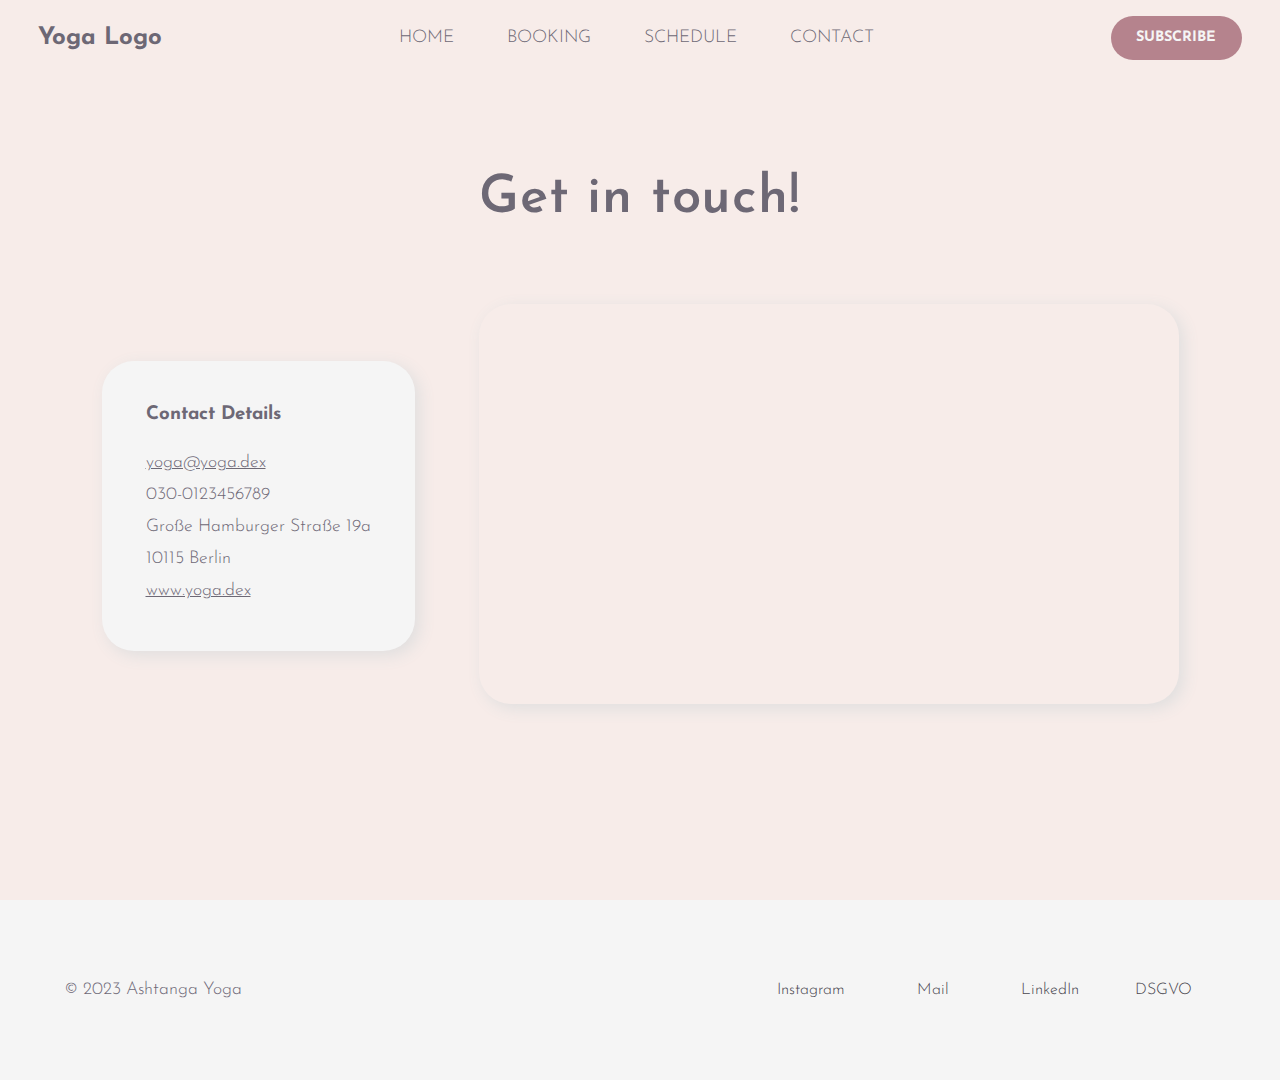
<file: contact/contact.html>
<!DOCTYPE html>
<html lang="en">
<head>
    <meta charset="UTF-8">
    <meta name="viewport" content="width=device-width, initial-scale=1.0">
    <link rel="preconnect" href="https://fonts.googleapis.com">
    <link rel="preconnect" href="https://fonts.gstatic.com" crossorigin>
    <link href="https://fonts.googleapis.com/css2?family=Josefin+Sans:wght@100;200;300;400&family=Montserrat:wght@100;300;500;700&display=swap" rel="stylesheet">
    <link rel="stylesheet" href="../global-styles.css">    
    <link rel="stylesheet" href="./contact.css">
    <title>Contact</title>
</head>
<body>
    
        <!-- NAV SECTION -->  
        <header>
            <nav>
                <h2 class="logo">Yoga Logo</h2>
                <ul>
                    <li><a href="../index.html">Home</a></li>
                    <li><a href="../register/register.html" >Booking</a></li>
                    <li><a href="../schedule/schedule.html" >Schedule</a></li>
                    <li><a href="../contact/contact.html" >Contact</a></li>
                </ul>
                <button class="cta-btn-subscribe" type="button">Subscribe</button>
            </nav>
        </header>
    
    <main>
        <h3 class="title-contact">Get in touch!</h3>

        <div class="contact-wrapper">
            

            <section class="contact-details">  
                <h3>Contact Details</h3>          
                <a href="mailto:yoga@yoga.dex">yoga@yoga.dex</a>
                <p>030-0123456789</p>
                <p>Große Hamburger Straße 19a</p>
                <p>10115 Berlin</p>
                <a href="https://yoga.dex" target="_blank">www.yoga.dex</a>
            </section>


            <section class="map">
                <iframe src="https://www.google.com/maps/embed?pb=!1m18!1m12!1m3!1d2427.504545591092!2d13.396377236789261!3d52.52430491845054!2m3!1f0!2f0!3f0!3m2!1i1024!2i768!4f13.1!3m3!1m2!1s0x47a851a6b1eecfaf%3A0xbecea8f4a516a00b!2sAshtanga%20Yoga%20Zentral%20Berlin!5e0!3m2!1sde!2sde!4v1698830768214!5m2!1sde!2sde" width="700" height="400" style="border:0;" allowfullscreen="" loading="lazy" referrerpolicy="no-referrer-when-downgrade"></iframe>
            </section>
        </div>
    </main>
    
    
     <!-- FOOTER SECTION -->
     <footer class="footer-container">
        <div class="footer-copyright">
            <p>© 2023 Ashtanga Yoga</p>
        </div> 
        <div class="footer-socials">
            <a class="footer-link" href="https://instagram.com" target="_blank">Instagram</a>
            <a class="footer-link mail" href="mailto:yoga@yoga.dex">Mail</a>
            <a class="footer-link" href="https://www.linkedin.com/" target="_blank">LinkedIn</a>
            <a class="footer-link" href="#">DSGVO</a>       
        </div>     
    </footer>
    
</body>
</html>
</file>
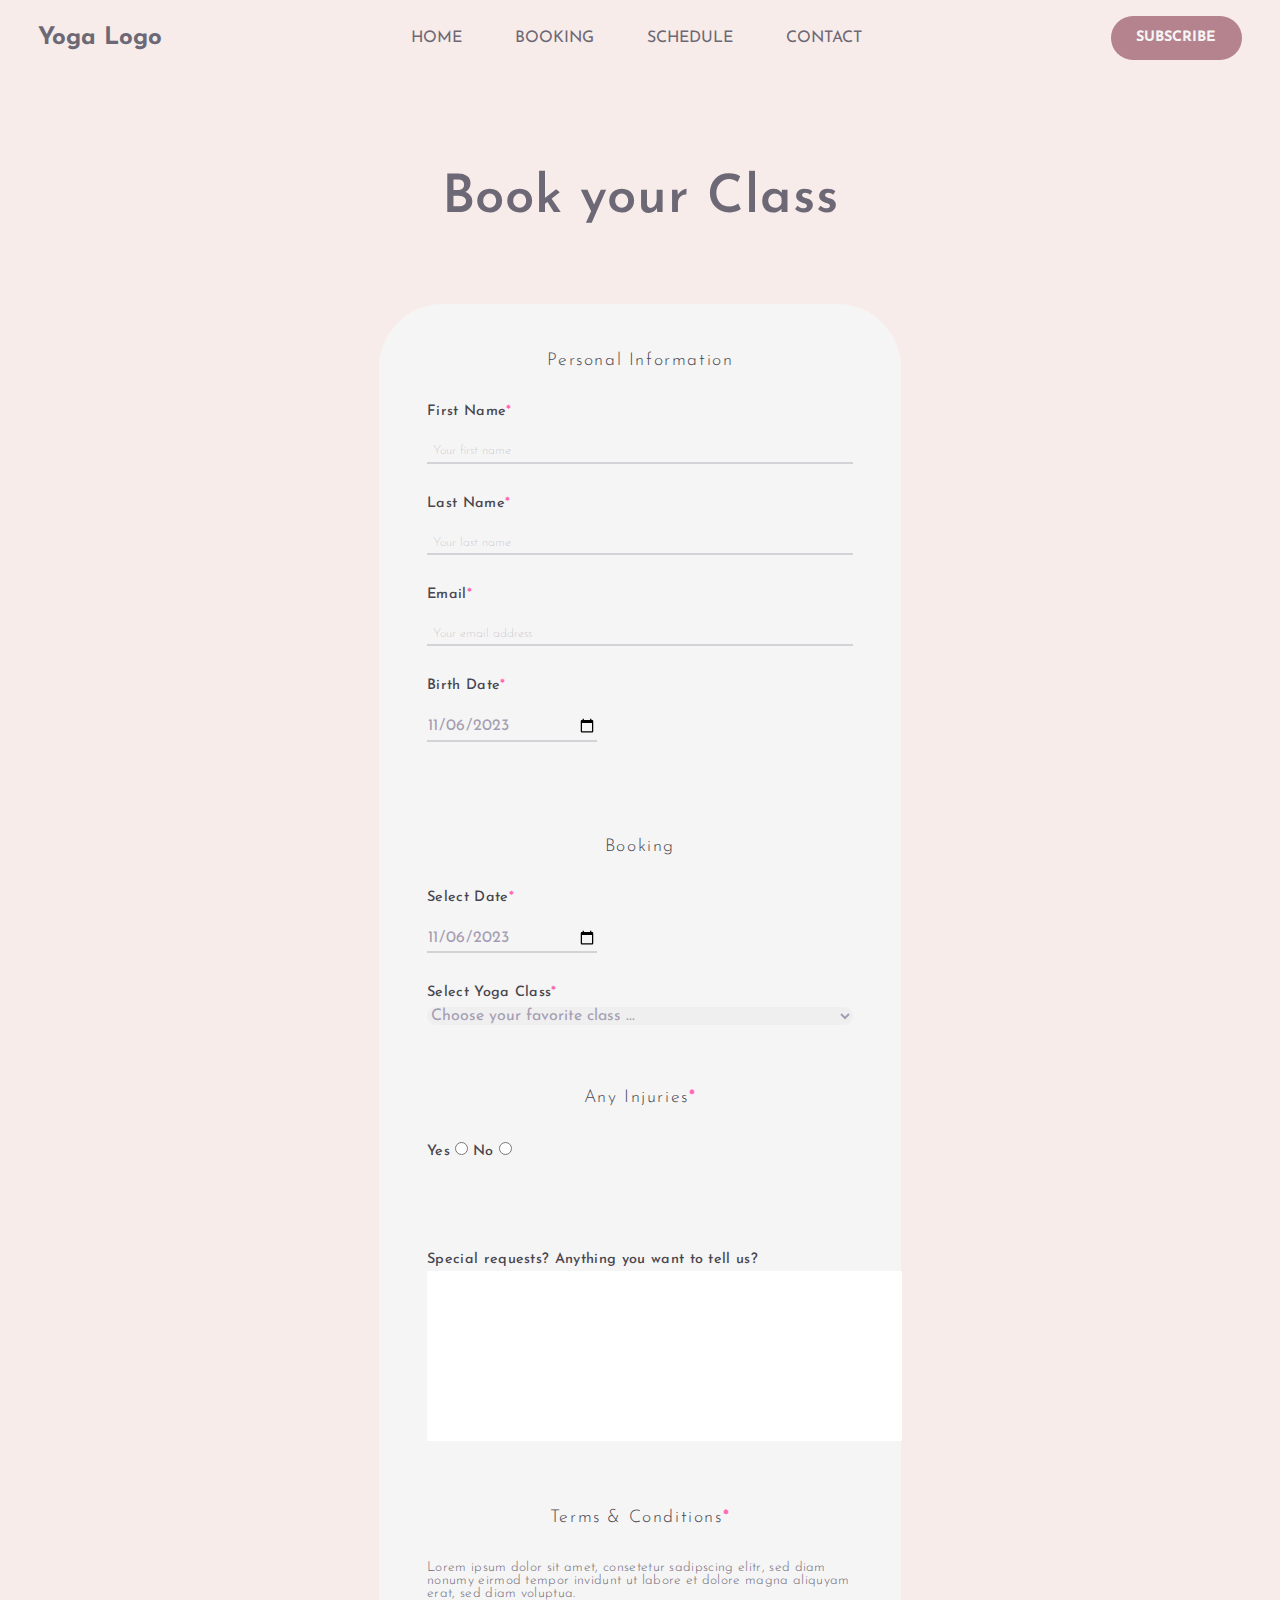
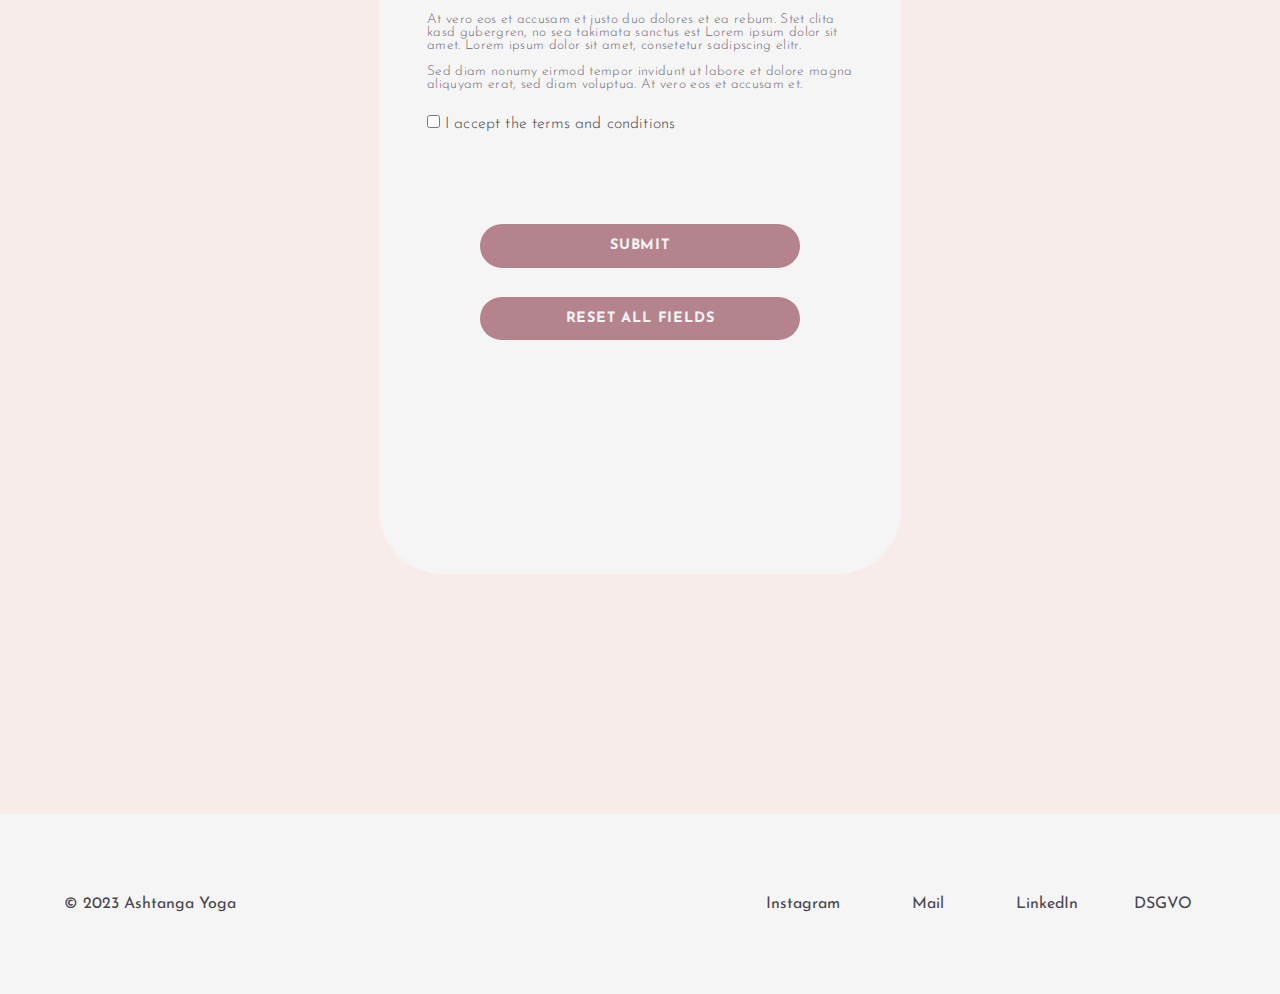
<file: register/register.html>
<!DOCTYPE html>
<html lang="en">
<head>
    <meta charset="UTF-8">
    <meta name="viewport" content="width=device-width, initial-scale=1.0">
    <link rel="preconnect" href="https://fonts.googleapis.com">
    <link rel="preconnect" href="https://fonts.gstatic.com" crossorigin>
    <link href="https://fonts.googleapis.com/css2?family=Josefin+Sans:wght@100;200;300;400&family=Montserrat:wght@100;300;500;700&display=swap" rel="stylesheet">
    <link rel="stylesheet" href="../global-styles.css">
    <link rel="stylesheet" href="register.css"> 
    <title>Registration & Booking</title> 
</head>
<body>
    

    <!-- NAV SECTION -->  
    <header>
        <nav>
            <h2 class="logo">Yoga Logo</h2>
                <ul>
                    <li><a href="../index.html">Home</a></li>
                    <li><a href="../register/register.html" >Booking</a></li>
                    <li><a href="../schedule/schedule.html" >Schedule</a></li>
                    <li><a href="../contact/contact.html" >Contact</a></li>
                </ul>
                <button class="cta-btn-subscribe" type="button">Subscribe</button>
        </nav>
    </header>


    <main>
        <h1 class="title-register">Book your Class</h1>


        <!-- REGISTER FORM -->
          
        <form class="register-form" action="/confirmation-page.html">

            <fieldset class="form-wrapper">
                <legend>Personal Information</legend>
                <label for="first-name">First Name<span class="required-input">*</span></label>
                <input 
                    class="input-100w"
                    type="text"
                    name="first-name" 
                    id="first-name" 
                    placeholder="Your first name"
                    required
                >
                <label for="last-name">Last Name<span class="required-input">*</span></label>
                <input 
                    class="input-100w"
                    type="text"
                    name="last-name" 
                    id="last-name" 
                    placeholder="Your last name"
                    required
                >
                <label for="email-address">Email<span class="required-input">*</span>
                    </label>
                <input 
                    class="input-100w"
                    type="email"
                    name="email-address" 
                    id="email-address"
                    placeholder="Your email address"
                    required 
                >
                <label for="birth-date">Birth Date<span class="required-input">*</span></label>
                <input 
                    class="input-100w"
                    type="date"
                    name="birth-date" 
                    id="birth-date" 
                    value="2023-11-06"

                >

            </fieldset> 
            
            
            <!-- BOOKING -->

            <fieldset class="form-wrapper">
                <legend>Booking</legend>
                <label for="class-date">Select Date<span class="required-input">*</span></label>
                <input 
                    class="input-100w"
                    type="date"
                    name="class-date" 
                    id="class-date" 
                    value="2023-11-06"
                >  
                <label for="select-yoga-class">Select Yoga Class<span class="required-input">*</span></label>
                <select name="select-yoga-class" id="select-yoga-class">
                    <option disabled="disabled" selected="selected" value>Choose your favorite class ...</option>
                    <option value="ashtanga-mysore">Ashtanga Mysore</option>
                    <option value="ashtanga-led">Ashtanga Led</option>
                    <option value="yin">Yin Yoga</option>
                </select>  
               
            </fieldset>   
            


            <!-- OTHER INFO & MESSAGE  -->

            <fieldset>
                <legend>Any Injuries<span class="required-input">*</span></legend>

                <label for="injuries-true">Yes</label>
                <input 
                    class="input-radio"
                    type="radio" 
                    name="injuries" 
                    id="injuries-true"
                    required
                >

                <label for="injuries-false">No</label>
                <input 
                    class="input-radio"
                    type="radio" 
                    name="injuries" 
                    id="injuries-false"
                    required
                >

            </fieldset>  
           
            <fieldset>

                <label class="label-textarea" for="personal-message">Special requests? Anything you want to tell us?</label>    
                <textarea
                    name="personal-message"
                    id="personal-message"
                    rows="10"
                    cols="50"
                    maxlength="1000"
                    placeholder="Send us a personal message ..."
                    >
                    
                </textarea>    
            </fieldset>  


            <!-- TERMS & CONDIOTIONS -->

            <fieldset>
                <legend>Terms & Conditions<span class="required-input">*</span></legend>
                <p class="terms-conditions-text">
                    Lorem ipsum dolor sit amet, consetetur sadipscing elitr, sed diam nonumy eirmod tempor invidunt ut labore et dolore magna aliquyam erat, sed diam voluptua. 
                    <br>
                    <br>
                    At vero eos et accusam et justo duo dolores et ea rebum. Stet clita kasd gubergren, no sea takimata sanctus est Lorem ipsum dolor sit amet. Lorem ipsum dolor sit amet, consetetur sadipscing elitr. 
                    <br>
                    <br>
                    Sed diam nonumy eirmod tempor invidunt ut labore et dolore magna aliquyam erat, sed diam voluptua. At vero eos et accusam et.</p>
                <input 
                    type="checkbox"
                    name="accept-terms-conditions"
                    id="accept-terms-conditions"
                    required
                    
                >
                    
                <label class="terms-conditions-label" for="accept-terms-conditions">I accept the terms and conditions</label>
            </fieldset>


            <!-- SUBMIT & RESET BUTTONS -->
            <div class="btn-wrapper">
                <button type="submit">Submit</button>
                <button type="reset">Reset all fields</button>
            </div>
            
        </form>
    </main>

     <!-- FOOTER SECTION -->
     <footer class="footer-container">
        <div class="footer-copyright">
            <p>© 2023 Ashtanga Yoga</p>
        </div> 
        <div class="footer-socials">
            <a class="footer-link" href="https://instagram.com" target="_blank">Instagram</a>
            <a class="footer-link mail" href="mailto:yoga@yoga.dex">Mail</a>
            <a class="footer-link" href="https://www.linkedin.com/" target="_blank">LinkedIn</a>
            <a class="footer-link" href="#">DSGVO</a>       
        </div>     
    </footer>
</body>
</html>
</file>
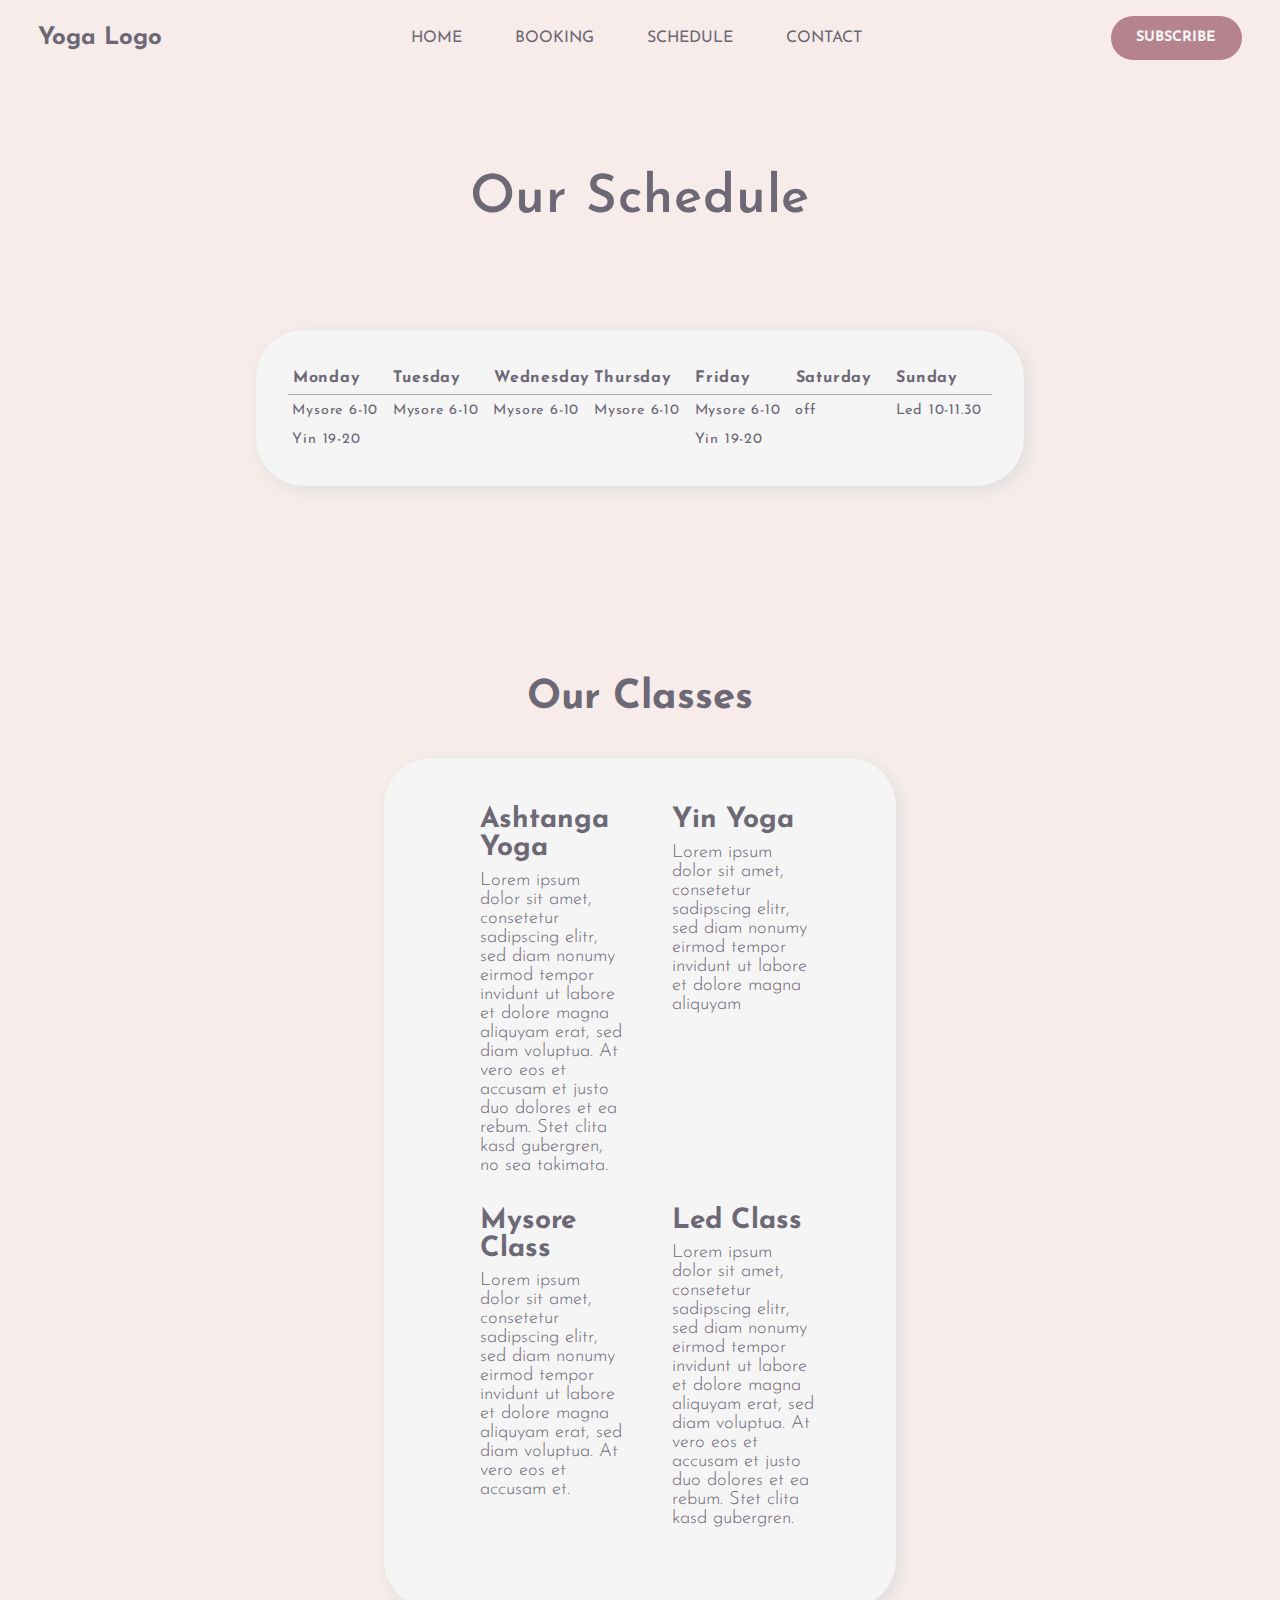
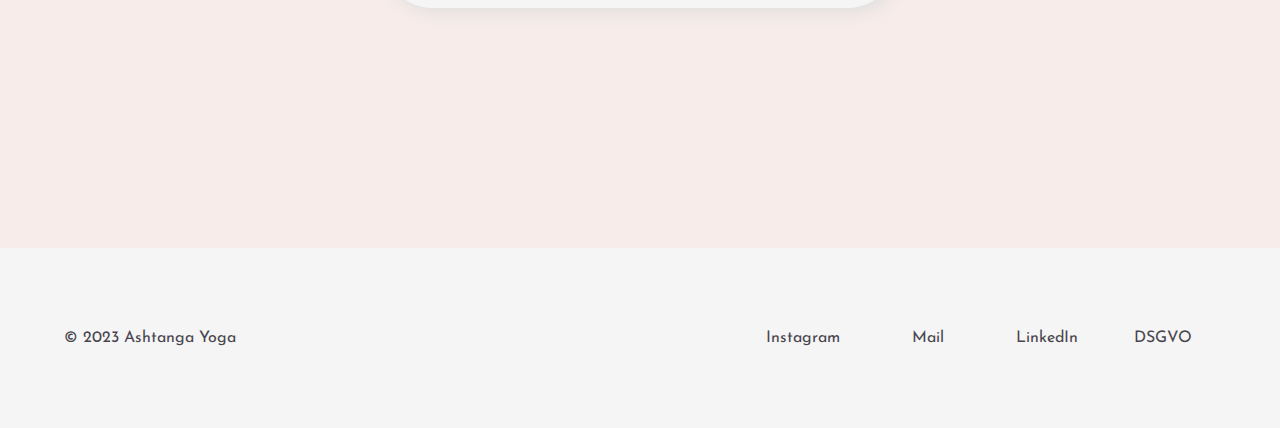
<file: schedule/schedule.html>
<!DOCTYPE html>
<html lang="en">
<head>
    <meta charset="UTF-8">
    <meta name="viewport" content="width=device-width, initial-scale=1.0">
    <link rel="preconnect" href="https://fonts.googleapis.com">
    <link rel="preconnect" href="https://fonts.gstatic.com" crossorigin>
    <link href="https://fonts.googleapis.com/css2?family=Josefin+Sans:wght@100;200;300;400&family=Montserrat:wght@100;300;500;700&display=swap" rel="stylesheet">
    <link rel="stylesheet" href="../global-styles.css">
    <link rel="stylesheet" href="./schedule.css">
    
    <title>Schedule</title>
</head>
<body>
   
<!-- NAV SECTION -->  
    <header>
        <nav>
            <h2 class="logo">Yoga Logo</h2>
                <ul>
                    <li><a href="../index.html">Home</a></li>
                    <li><a href="../register/register.html" >Booking</a></li>
                    <li><a href="../schedule/schedule.html" >Schedule</a></li>
                    <li><a href="../contact/contact.html" >Contact</a></li>
                </ul>
                <button class="cta-btn-subscribe" type="button">Subscribe</button>
        </nav>
    </header>


<!-- MAIN SECTION -->
    <main>
        <h3 class="title-schedule">Our Schedule</h3>
        
        
         
        <div class="table-container">
        <table>

    <!-- TABLE HEADER -->
            <thead>
                <tr>
                    <th>Monday</th>
                    <th>Tuesday</th>
                    <th>Wednesday</th>
                    <th>Thursday</th>
                    <th>Friday</th>
                    <th>Saturday</th>
                    <th>Sunday</th>
                </tr>
            </thead>   
            
            
    <!-- TABLE BODY - MORNING CLASSES-->
            <tbody>
                <tr class="morning-classes">
                    <td>Mysore 6-10</td>
                    <td>Mysore 6-10</td>
                    <td>Mysore 6-10</td>
                    <td>Mysore 6-10</td>
                    <td>Mysore 6-10</td>
                    <td>off</td>
                    <td>Led 10-11.30</td>
                </tr> 

            
    <!-- TABLE BODY - EVENING CLASSES-->
                <tr class="evening-classes">
                    <td>Yin 19-20</td>
                    <td></td>
                    <td></td>
                    <td></td>
                    <td>Yin 19-20</td>
                    <td></td>
                    <td></td>
                </tr> 
            </tbody> 
           </table>
        </div>


    <!-- === CLASS DESCRIPTIONS ===  -->
        <section class="class-descriptions">
            <h2 class="title-classes">Our Classes</h2>
            <div class="classes-container">
                <article class="item-1">
                    <h3>Ashtanga Yoga</h3>
                    <p>Lorem ipsum dolor sit amet, consetetur sadipscing elitr, sed diam nonumy eirmod tempor invidunt ut labore et dolore magna aliquyam erat, sed diam voluptua. At vero eos et accusam et justo duo dolores et ea rebum. Stet clita kasd gubergren, no sea takimata.</p>

                </article>
                <article class="item-2">
                    <h3>Mysore Class</h3>
                    <p>Lorem ipsum dolor sit amet, consetetur sadipscing elitr, sed diam nonumy eirmod tempor invidunt ut labore et dolore magna aliquyam erat, sed diam voluptua. At vero eos et accusam et.</p>
                </article>
                <article class="item-3"> 
                    <h3>Led Class</h3>
                    <p>Lorem ipsum dolor sit amet, consetetur sadipscing elitr, sed diam nonumy eirmod tempor invidunt ut labore et dolore magna aliquyam erat, sed diam voluptua. At vero eos et accusam et justo duo dolores et ea rebum. Stet clita kasd gubergren.</p>
                </article>
                <article class="item-4">
                    <h3>Yin Yoga</h3>
                    <p>Lorem ipsum dolor sit amet, consetetur sadipscing elitr, sed diam nonumy eirmod tempor invidunt ut labore et dolore magna aliquyam</p>
                </article>
            </div>
        </section>
    </main>


<!-- FOOTER SECTION -->
     <footer class="footer-container">
        <div class="footer-copyright">
            <p>© 2023 Ashtanga Yoga</p>
        </div> 
        <div class="footer-socials">
            <a class="footer-link" href="https://instagram.com" target="_blank">Instagram</a>
            <a class="footer-link mail" href="mailto:yoga@yoga.dex">Mail</a>
            <a class="footer-link" href="https://www.linkedin.com/" target="_blank">LinkedIn</a>
            <a class="footer-link" href="#">DSGVO</a>       
        </div>     
    </footer>
</body>
</html>
</file>
<file: global-styles.css>
/* COLOR PALETTE

 peach light: #FFCDB2
 peach dark: #FFB4A2
 pink: #E5989B
 rasberry dark: #B5838D
 grey: #6D6875
 rose white: #F7ECE9
 */



:root {
    --bg-color: #F7ECE9;
    --body-textcolor: #6D6875;
    --body-textcolor-dark: #48454e;
    --accent-hover: #B5838D;
    --block-1-bg: #f8ddce;
    --block-1-border:#d6bfb2;
    --block-2-bg: #afdbdb;
    --block-2-border: #588989;
    --block-3-bg: #d7c1d7;
    --block-3-border: #866c86;
    --btn-border-radius: 5em;
    --btn-bg-color: #B5838D;
    --placeholder-textcolor: #a59eb3;
    --border-radius-img: 3em;
    --box-shadow: .3em .3em 1em rgb(224, 223, 223);
}


* {
    box-sizing: border-box;
    margin: 0;
    padding: 0;
}

body {
    background-color: var(--bg-color);
    color: var(--body-textcolor);
    font-family: "Josefin Sans", sans-serif;
    min-height: 100vh;

}


/* NAVBAR WITH FLEXBOX */

nav {
    display: flex;
    align-items: center;
    justify-content: space-between;
    padding: 1em 3%;
    margin-bottom: 10em;
}


nav li {
    display: inline-block;
    list-style: none; 
    padding: .25em 1.5em;
}

nav a {
    text-decoration: none;
    text-transform: uppercase;
    color: var(--body-textcolor);
    position: relative;
    font-family: "Josefin Sans", sans-serif;
}

nav a:hover {
    color: var(--accent-hover);
}


nav a::after {
    content: " ";
    position: absolute;
    left: 0;
    bottom: 0;
    top: 1.8em;
    width: 100%;
    height: 4px;
    background-color: currentColor;
    transform: scaleX(0);
    transform-origin: right;
    transition: transform 250ms ease-in;

}

nav a:hover::after {
    color: var(--accent-hover);
    transform: scaleX(1);
    transform-origin: left;
}



/* BUTTONS */

.cta-btn-subscribe {
    padding: 1em 1.75em;
    border-radius: var(--btn-border-radius);
    border-style: none;
    background-color: var(--btn-bg-color);
    color: whitesmoke;
    text-transform: uppercase;
    font-size: 0.9rem;
    font-weight: bold;
    transition: 0.4s;
    font-family: inherit;

}

.cta-btn-subscribe:hover {
    transform: scale(1.1);
    cursor: pointer;
    transition: 0.4s;
}




/* FOOTER SECTION */

.footer-container {
    display: flex;
    justify-content: space-between;
    align-items: center;
    background-color: whitesmoke;   
    color: var(--body-textcolor-dark);
    height: 20vh;  
}

.footer-copyright {
    display: flex;
    align-items: center; 
    justify-content: flex-start;
    margin-left: 4em;

} 

.footer-socials {
    display: flex;
    align-items: center; 
    justify-content: flex-end;
    margin-right: 4em;
    gap: .5em;
}

.footer-link {
    font-size: 1em;
    text-decoration: none;
    color: var(--body-textcolor-dark);
    cursor: pointer;
    padding: 1em 1.5em;
    transition: .1s;
}

.footer-link:hover {
    background-color: var(--accent-hover);
    color: whitesmoke;
    border-radius: 3em;
    transition: .1s;
}

.mail {
    padding: 1em 2.5em;
}



/* === MEDIA QUERIES === */

@media screen and (min-width: 1780px) {
    body {
        background-color: #dedcdc;
    }
}


/* EXAMPLE MEDIA QUERIES

@media screen and (max-width:400px) {
    .mainbody {
        grid-template-columns: 80%;
    }
}  */
</file>
<file: contact/contact.css>
nav {
    margin-bottom: 6em;
}

.title-contact {
    font-size: 3.3rem;
    font-weight: 600;
    text-align: center;
    margin-bottom: 1.5em;
    letter-spacing: .05rem;
}


.contact-wrapper {
    display: flex;
    justify-content: center;
    align-items: center;
    gap: 4em;
    margin-bottom: 12em;
}

.contact-details {
    display: flex;
    flex-direction: column;
    align-items: flex-start;
    background-color: whitesmoke;
    border-radius: 2em;
    padding: 2.75em;
    height: 100%;
    box-shadow: var(--box-shadow);

}

h3 {
    margin-bottom: 1.25em;
}


p, a {
    font-weight: 300;
    font-size: 1.1rem;
    line-height: 2rem;
    color: var(--body-textcolor);
}


iframe {
    border-radius: 2em;
    box-shadow: var(--box-shadow);
}
</file>
<file: register/register.css>
nav {
    margin-bottom: 6em;
}


input,
select,
textarea {
  font-family: inherit;
  font-size: 100%;
  border-bottom: 4px solid #e4e1e6;
  outline: none;
  resize: none;
}

select {
    border: none;
    border-radius: 3rem;
    width: 100%;
}

.input-100w {
    width: 100%;
}



.title-register {
    font-size: 3.3rem;
    font-weight: 600;
    text-align: center;
    margin-bottom: 1.5em;
    letter-spacing: .05rem;
}


.register-form {
    width: 522px;
    height: 1870px;
    margin: 0 auto 15em;
    background-color: whitesmoke;
    padding: 3em;
    border-radius: 4rem;   
}


.form-wrapper {
    display: flex;
    flex-direction: column;
    align-items: flex-start;
    justify-content: center; 
}



fieldset {
    margin-bottom: 4em;
    border: none;
  

}

legend {
    text-align: center;
    margin-bottom: 1em;
    font-weight: 300;
    letter-spacing: 0.1rem;
    font-size: 1.1rem;
    padding-bottom: 1em;
    color: var(--body-textcolor-dark);

}

label {
    font-weight: 500;
    margin-bottom: .5em;
    font-size: .9rem;
    letter-spacing: .02rem;
    color: var(--body-textcolor-dark);
}


input {
    border: none;
    margin-bottom: 2em;
    border-bottom: 2px solid #d5d2d7;
    background: none;
    padding: 1em 0 .2em 0;
    outline: none;  
}


/* input[type="radio"] */

.input-radio {
    _margin: 0 auto;
    padding: 2em;
    border: 2px solid red;
}

input[type="date"] {
    width: 40%;
    color: var(--placeholder-textcolor);
}

select {
    color: var(--placeholder-textcolor);
}



textarea {
    border: none;
    outline: none;
    margin-top: .3em; 
    color: var(--body-textcolor-dark);
    resize: none;
    padding: .3em;
    
}

textarea:focus {
    outline: 2px solid var(--accent-hover);
    border-radius: .5em;
}

::placeholder {
    font-weight: 100;
    font-size: .8rem;
    color: var(--placeholder-textcolor);
    padding-left: .5em;
}

.terms-conditions-text {
    font-size: .85rem;
    font-weight: 300;
    letter-spacing: .02rem;
    margin-bottom: 1.75em;
    color: var(--body-textcolor);
}

.terms-conditions-label {
    font-size: 1rem;
    font-weight: 300;
    letter-spacing: .01rem;
}


.required-input {
    color: hotpink;
    font-weight: 900;
}



/* BUTTONS */

.btn-wrapper {
    display: flex;
    flex-direction: column;
    align-items: center;
}

button[type=submit], button[type=reset] {
    width: 75%;
    color: whitesmoke;
    background-color: var(--btn-bg-color);
    padding: 1em .5em;
    margin-bottom: 2em;
    border: none;
    border-radius: var(--btn-border-radius);
    text-transform: uppercase;
    font-size: 0.9rem;
    font-weight: bold;
    transition: 0.4s;
    font-family: inherit;
    letter-spacing: 0.05rem;
}


button[type=submit]:hover, button[type=reset]:hover  {
    transform: scale(1.1);
    cursor: pointer;
    transition: 0.4s;
}
</file>
<file: schedule/schedule.css>
nav {
    margin-bottom: 6em;
}

.title-schedule {
    text-align: center;
    margin: 0 auto 2em;
    font-size: 3.3rem;
    font-weight: 600;
    letter-spacing: .05rem;
}

.table-container {
    margin: 0 auto 12em;
    width: 60%;  
    border-radius: var(--border-radius-img);
    background-color: whitesmoke;
    box-shadow: var(--box-shadow);
    padding: 2em;

}


table {
    table-layout: fixed;
    border-collapse: collapse;
    width: 100%;
    text-align: left;
}


th {
    padding: .5em .3em;
    border-bottom: 1px solid darkgray;
    letter-spacing: .05rem;
}

td {
    width: 30%;
    padding: .5em .3em;
    font-size: .9rem;
    letter-spacing: .05rem;
}


.title-classes {
    margin-bottom: 1em;
    text-align: center;
    font-size: 2.5rem;
}



.classes-container {
    display: grid;
    gap: 1em;
    grid-template-columns: repeat(2, 50%);
    grid-template-rows: repeat(2, 50%);
    width: 40%;
    margin: 0 auto 15em;
    border-radius: var(--border-radius-img);
    background-color: whitesmoke;
    box-shadow: var(--box-shadow);
    padding: 2em 5em 3em;

}

.classes-container .item-1,
.classes-container .item-2,
.classes-container .item-3,
.classes-container .item-4 {
    padding: 1em;
    align-self: start;
}


.classes-container .item-1 {
    grid-column: 1 / 2;
    grid-row: 1 / 2;
}

.classes-container .item-4 {
    grid-column: 2 / 3;
    grid-row: 1 / 2;
}

.classes-container .item-2 {
    grid-column: 1 / 2;
    grid-row: 2 / 3;    
}

.classes-container .item-3 {
    grid-column: 2 / 3;
    grid-row: 2 / 3;
}

.class-descriptions h3 {
    color: var(--body-textcolor);
    font-size: 1.75rem;
    margin-bottom: .3em;
}

.class-descriptions p {
    color: var(--body-textcolor);
    font-weight: 300;
    font-size: 1.15rem;

}



 /* CLASS DESCRIPTIONS WITH FLEXBOX  */
/* .class-descriptions {
    display: flex;
    flex-direction: column;
    text-align: center;
    justify-content: center;
    align-items: center;
    margin: 0 auto;
    width: 400px;  
    font-size: 1.75rem;
} */
</file>
